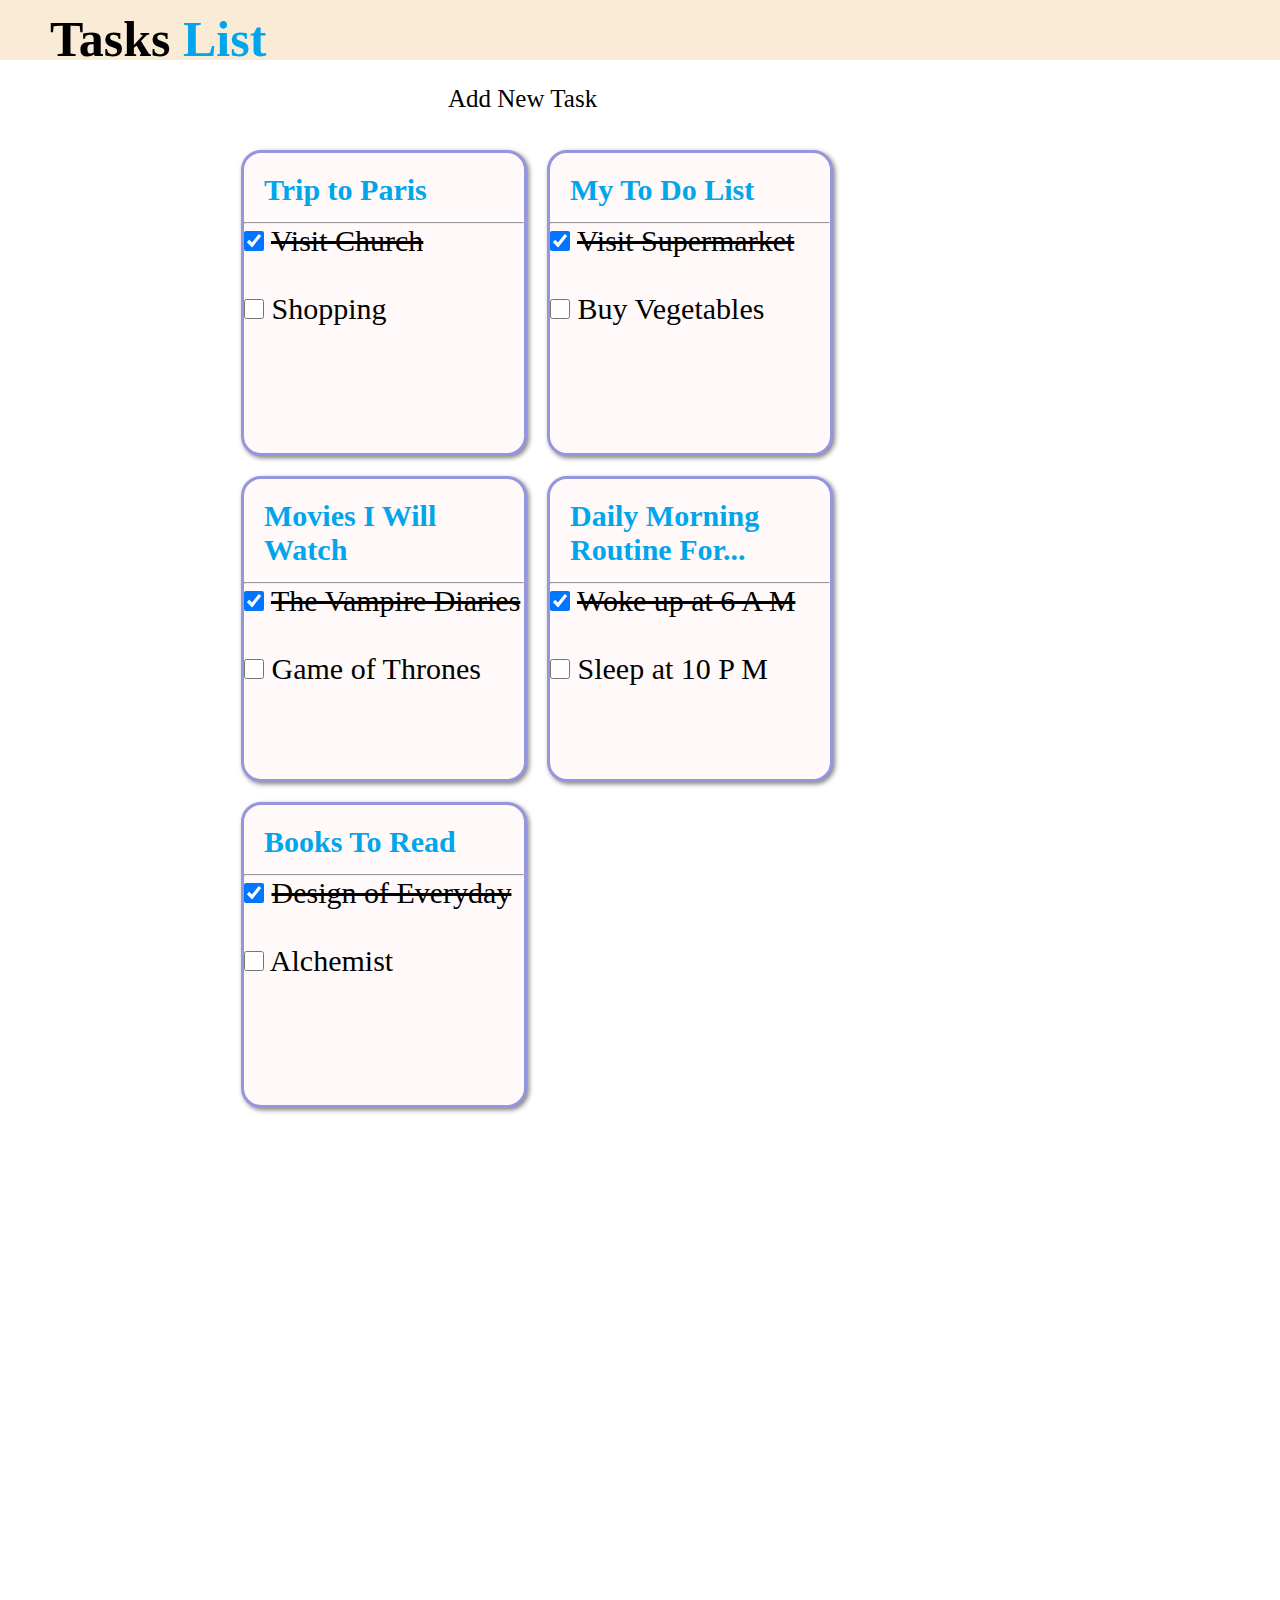
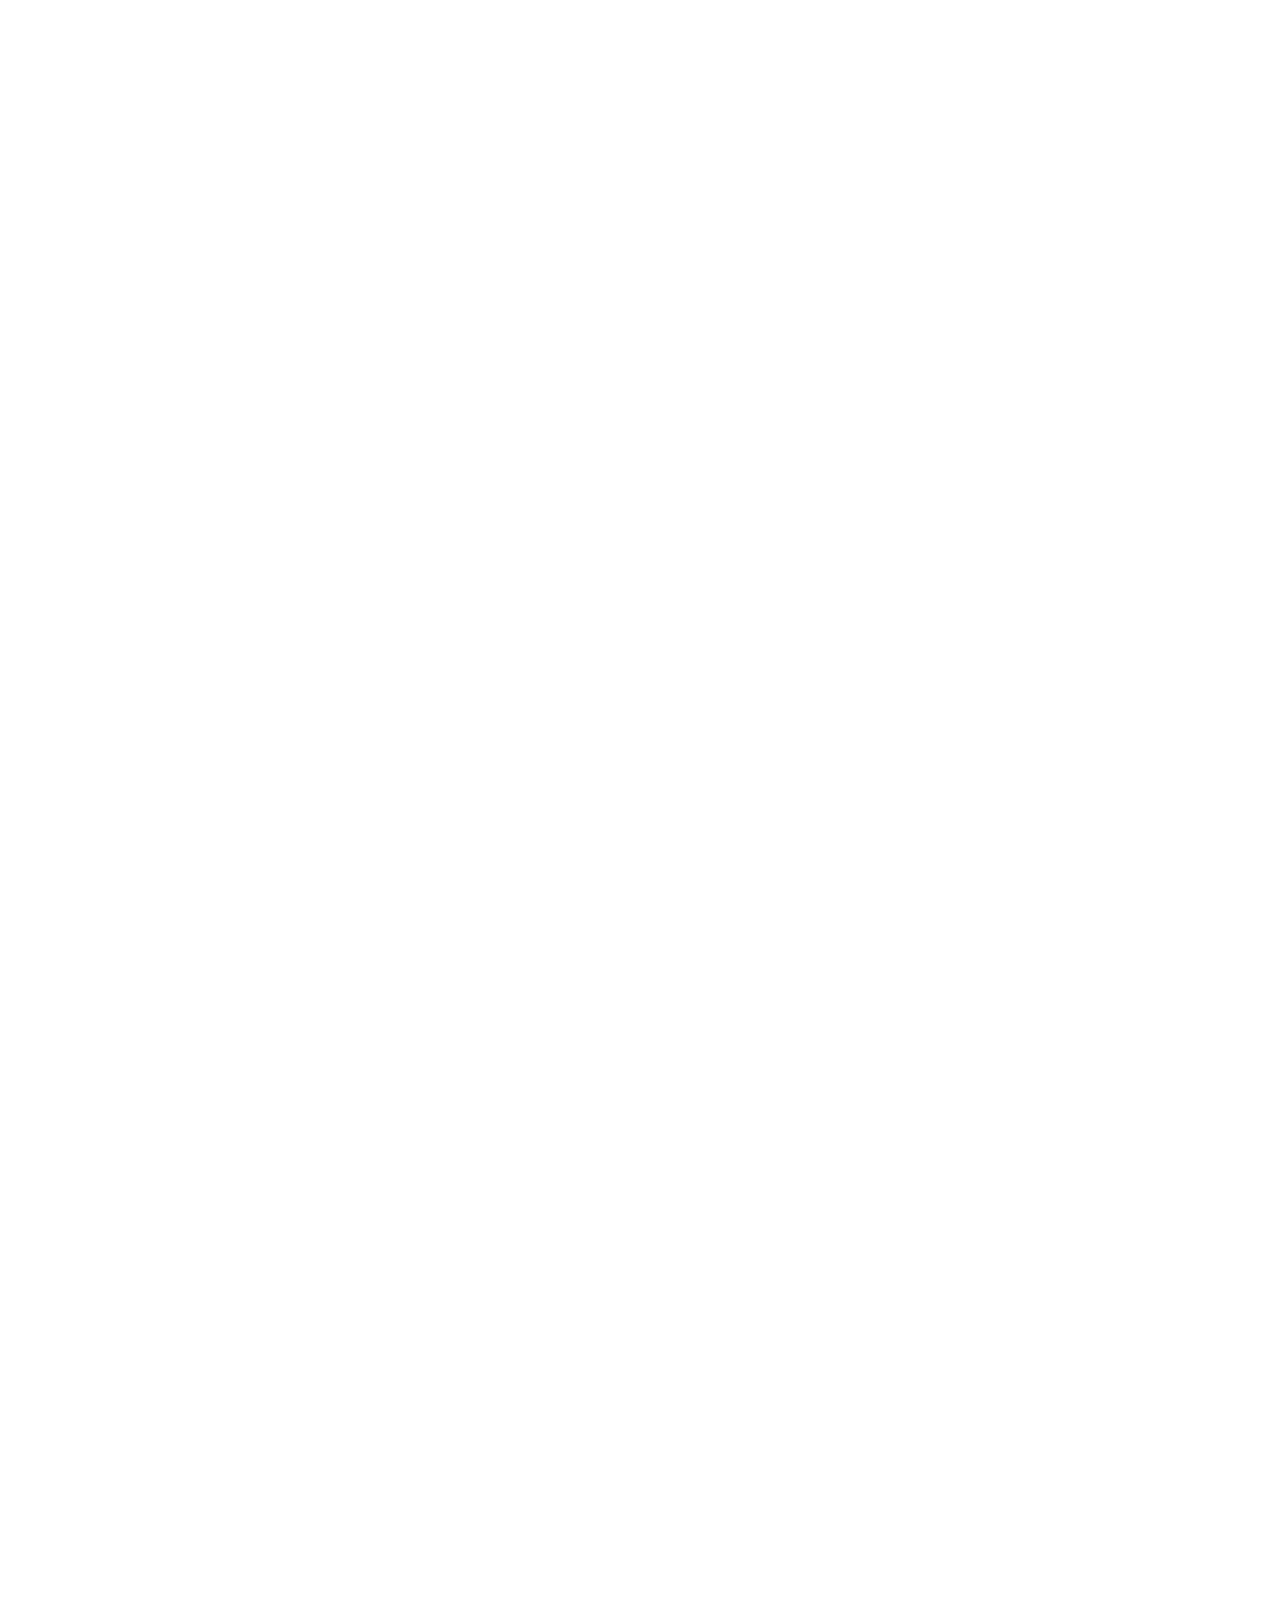
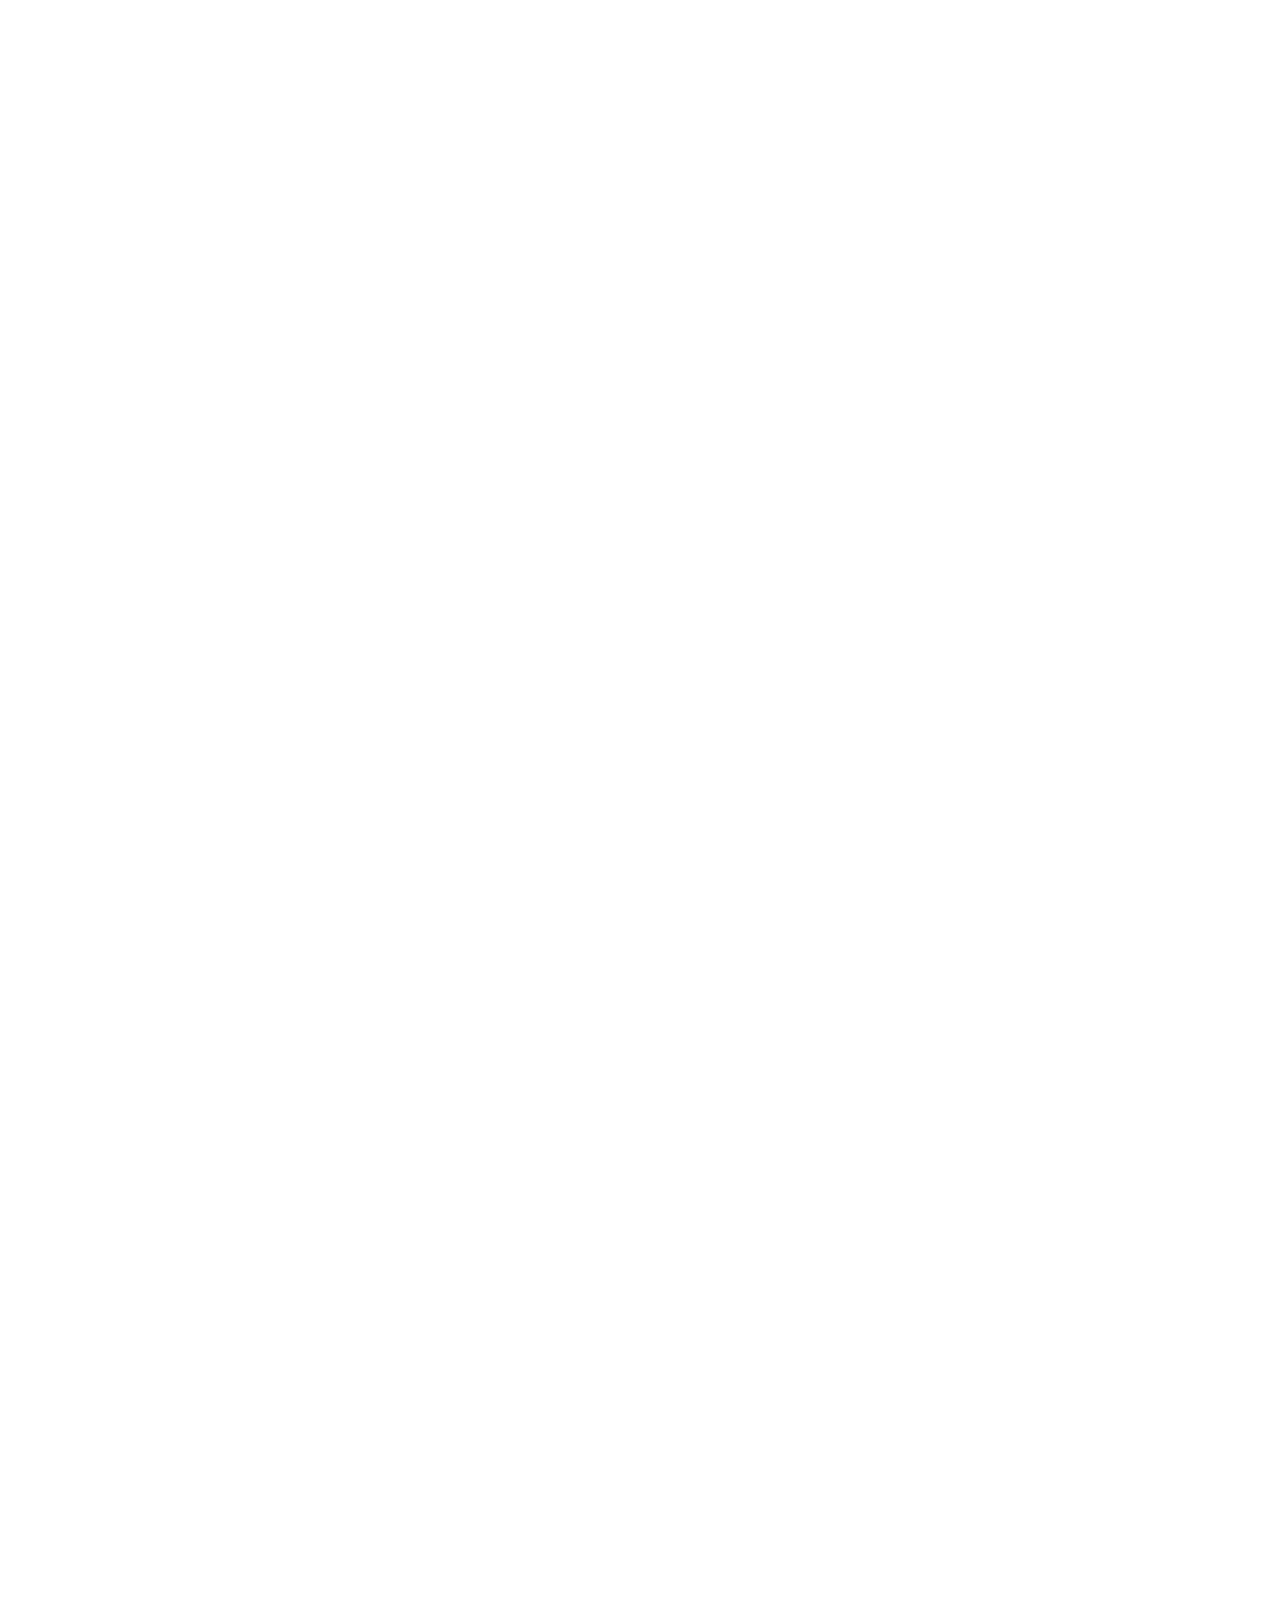
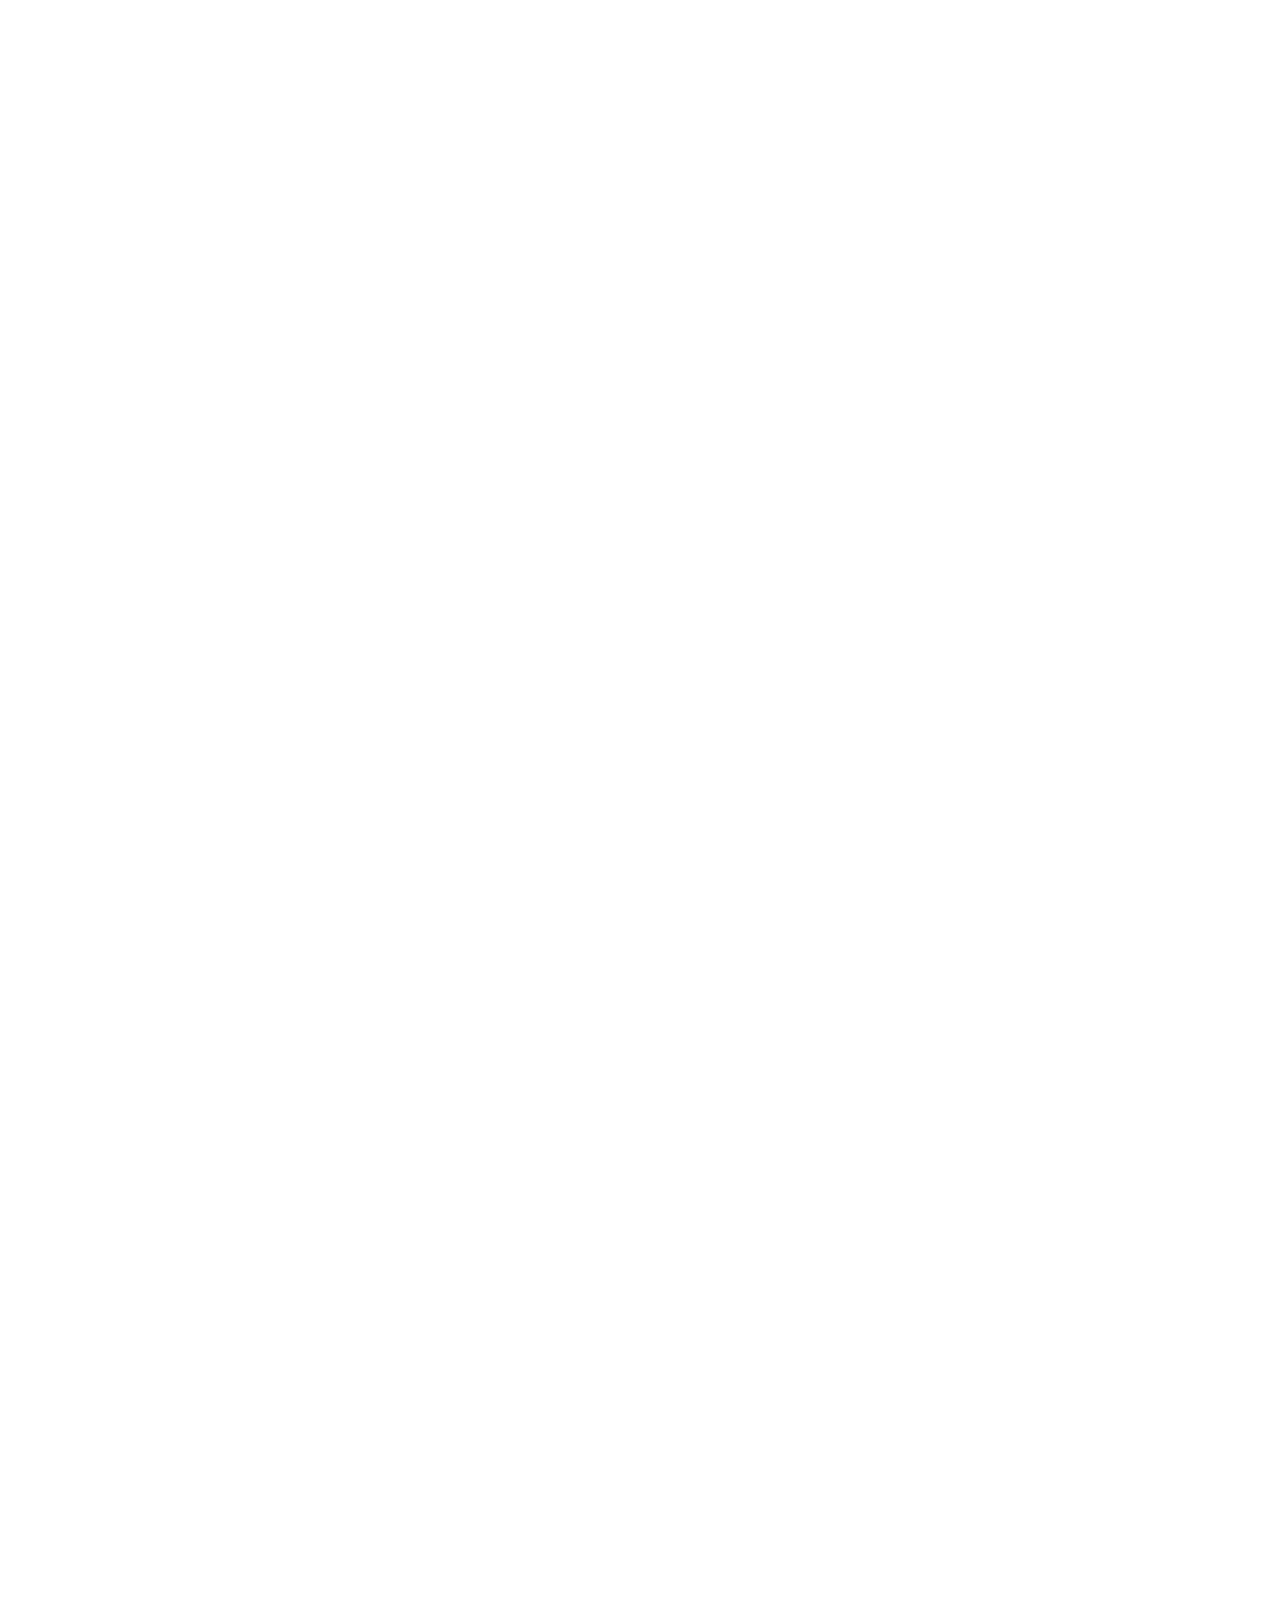
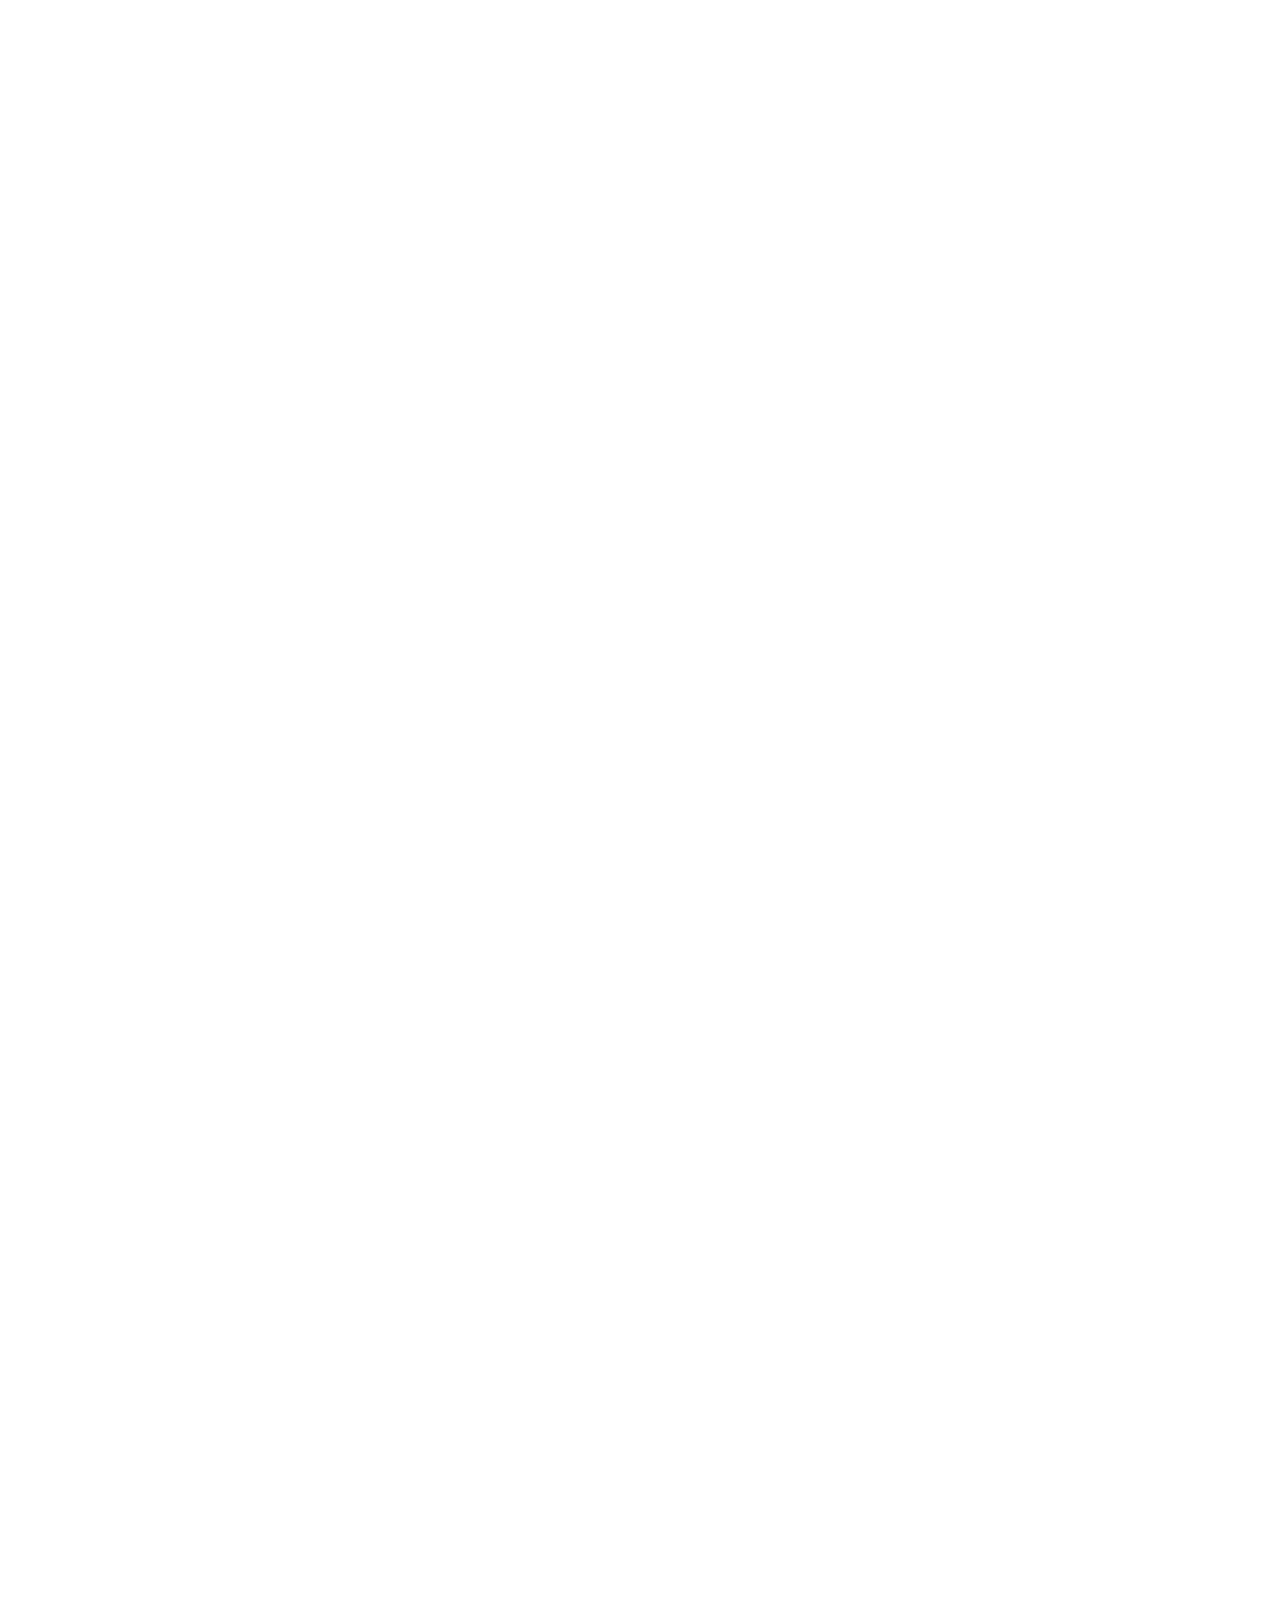
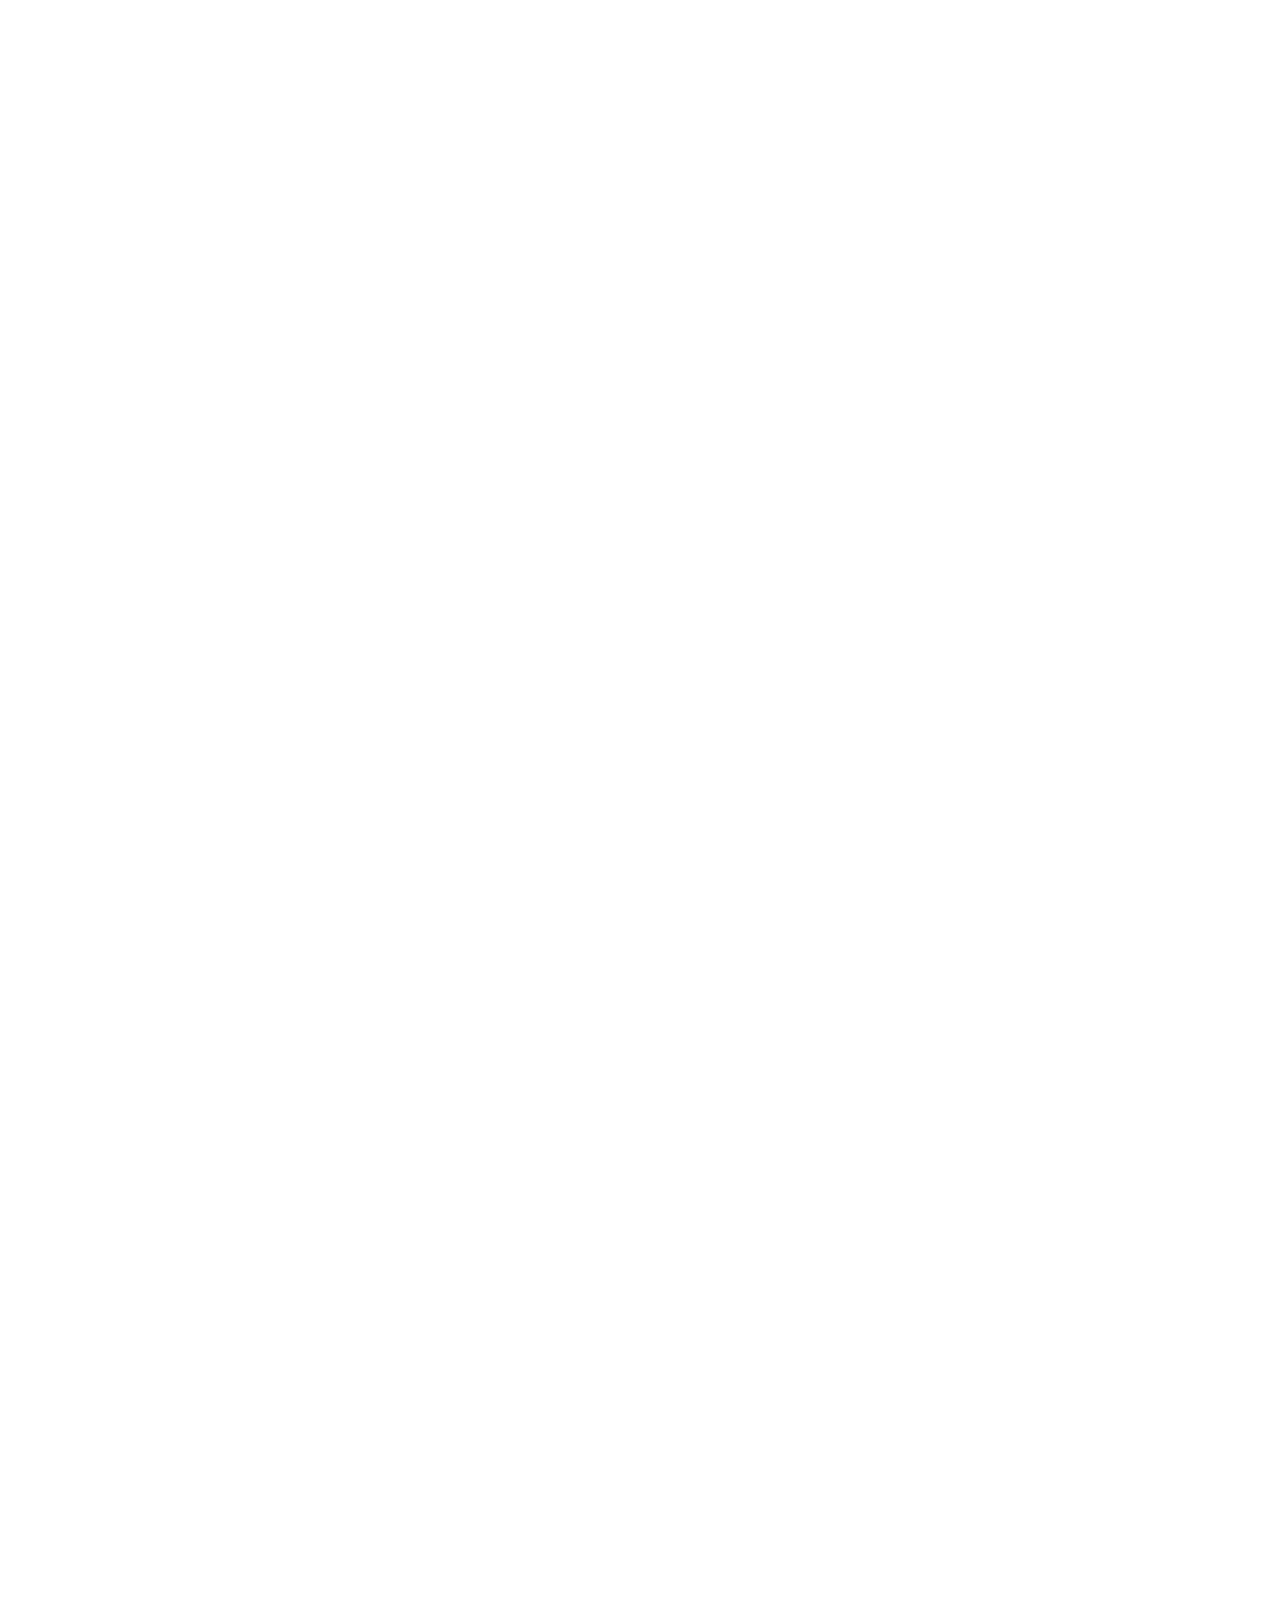
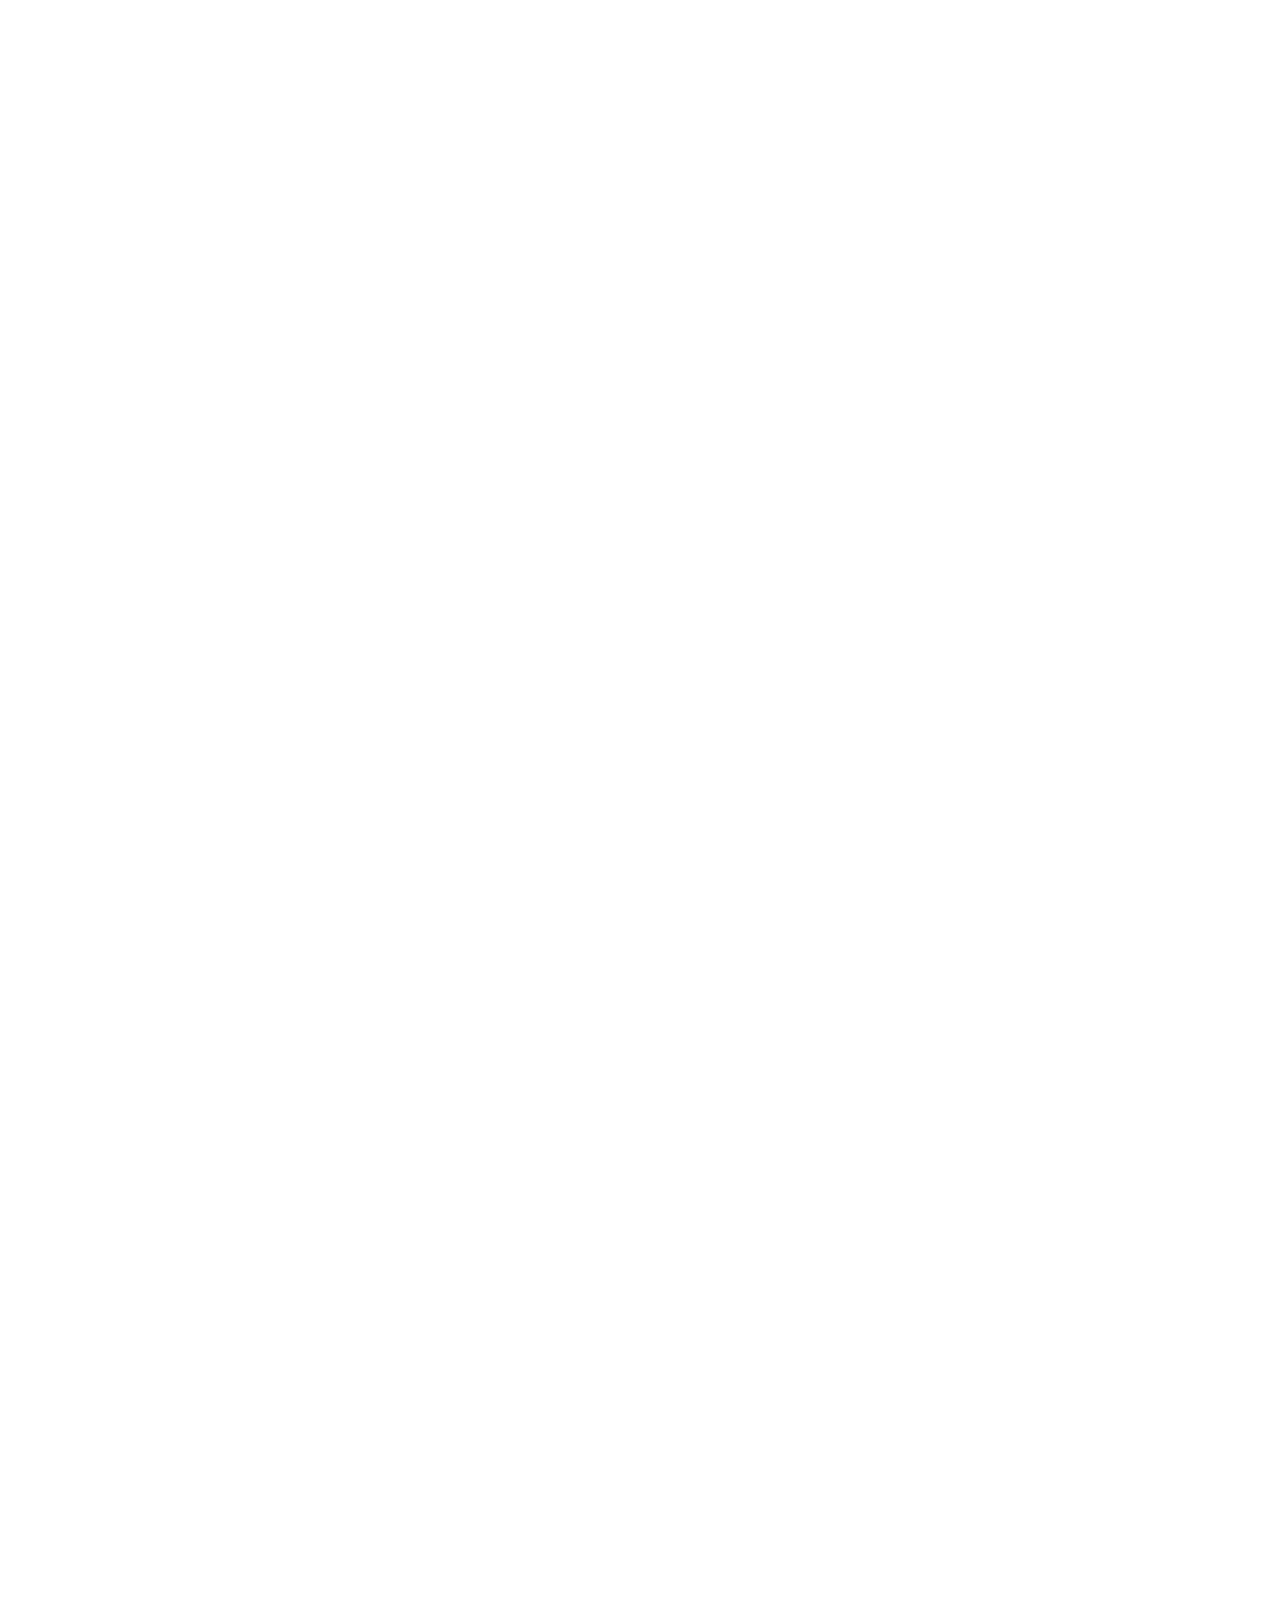
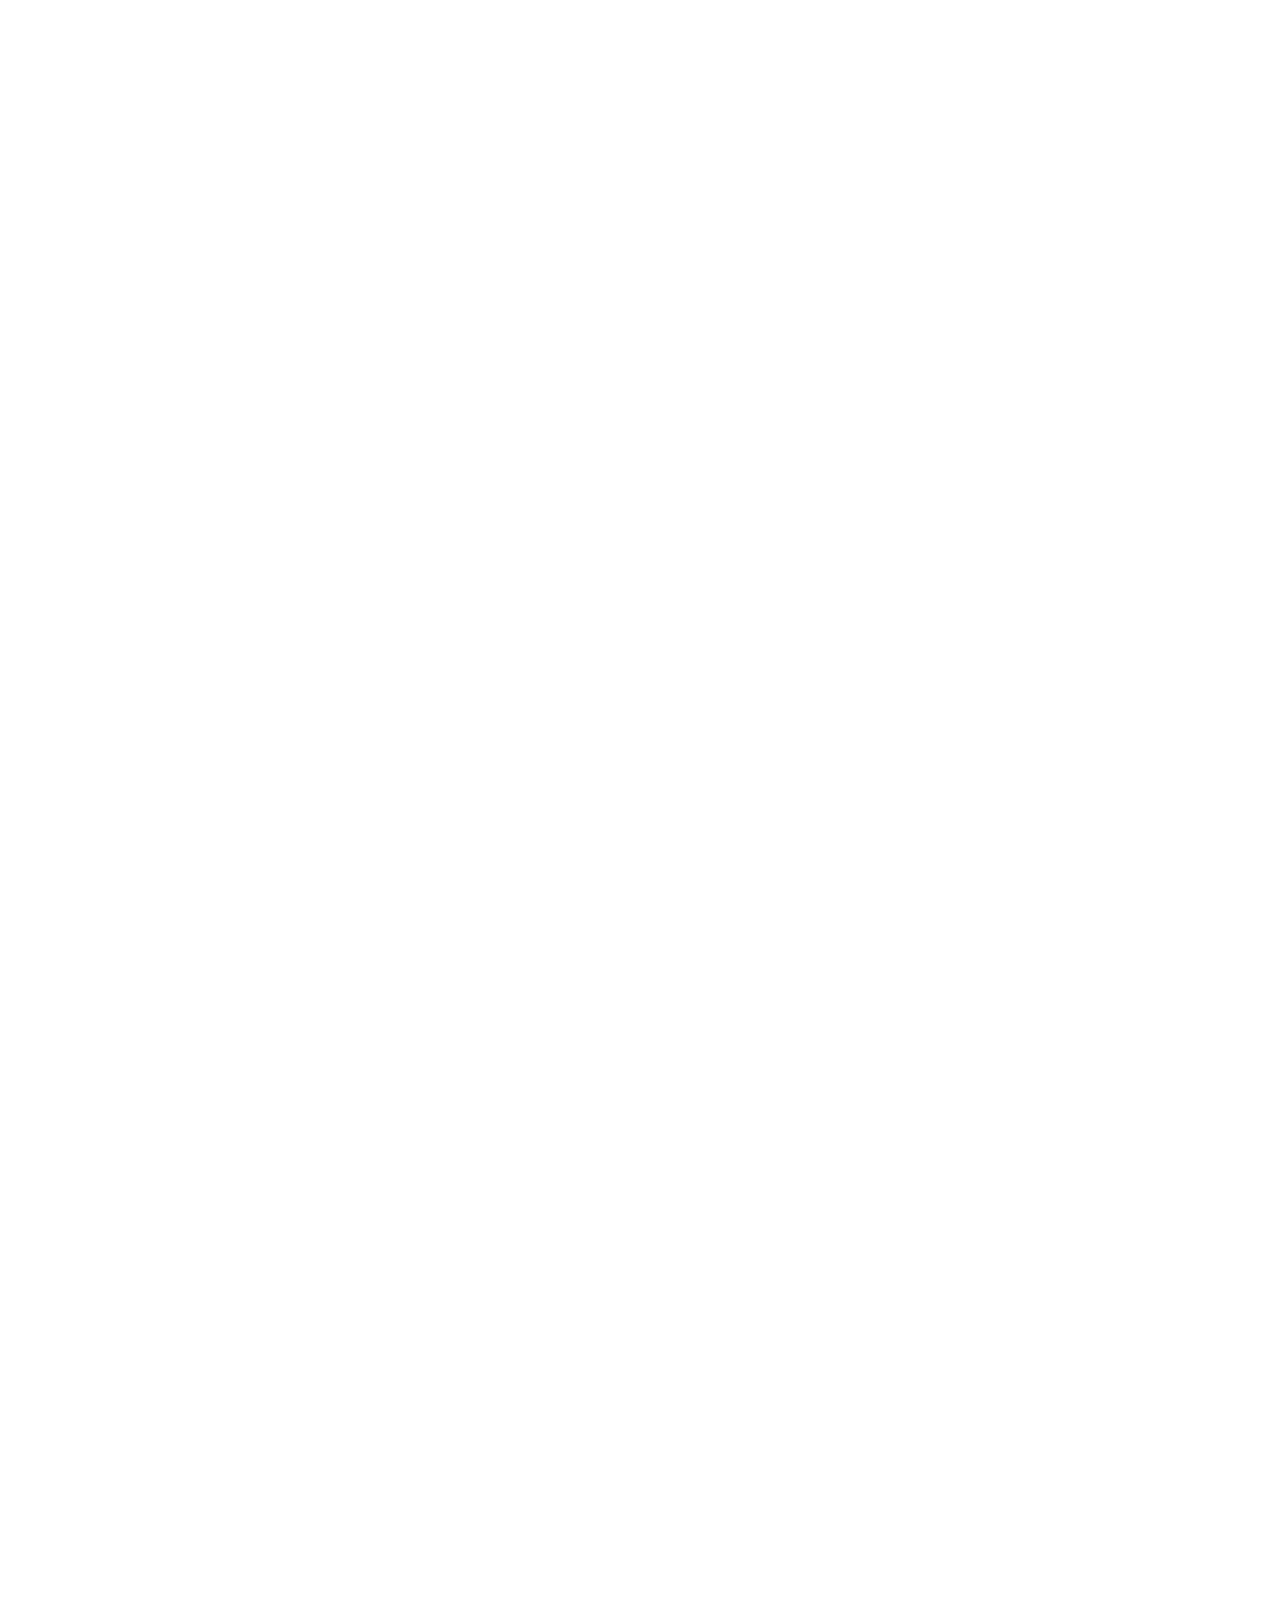
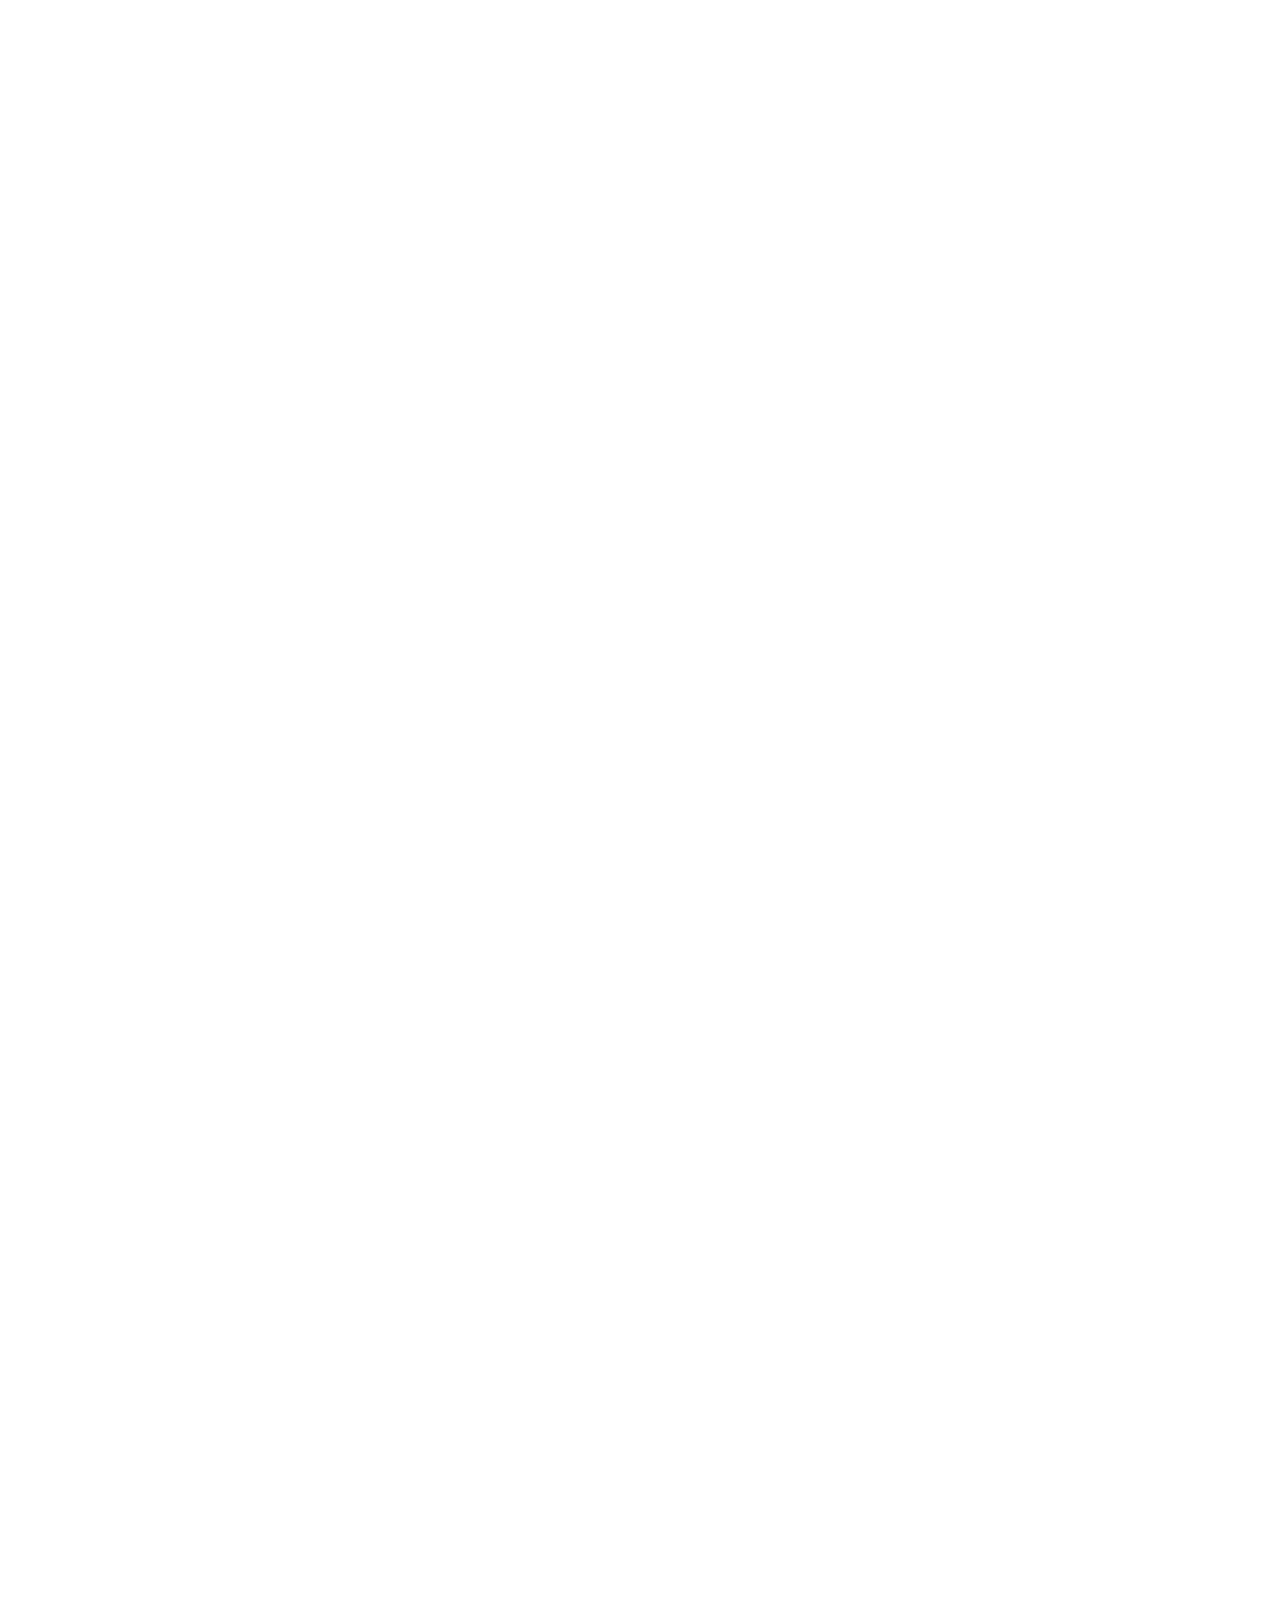
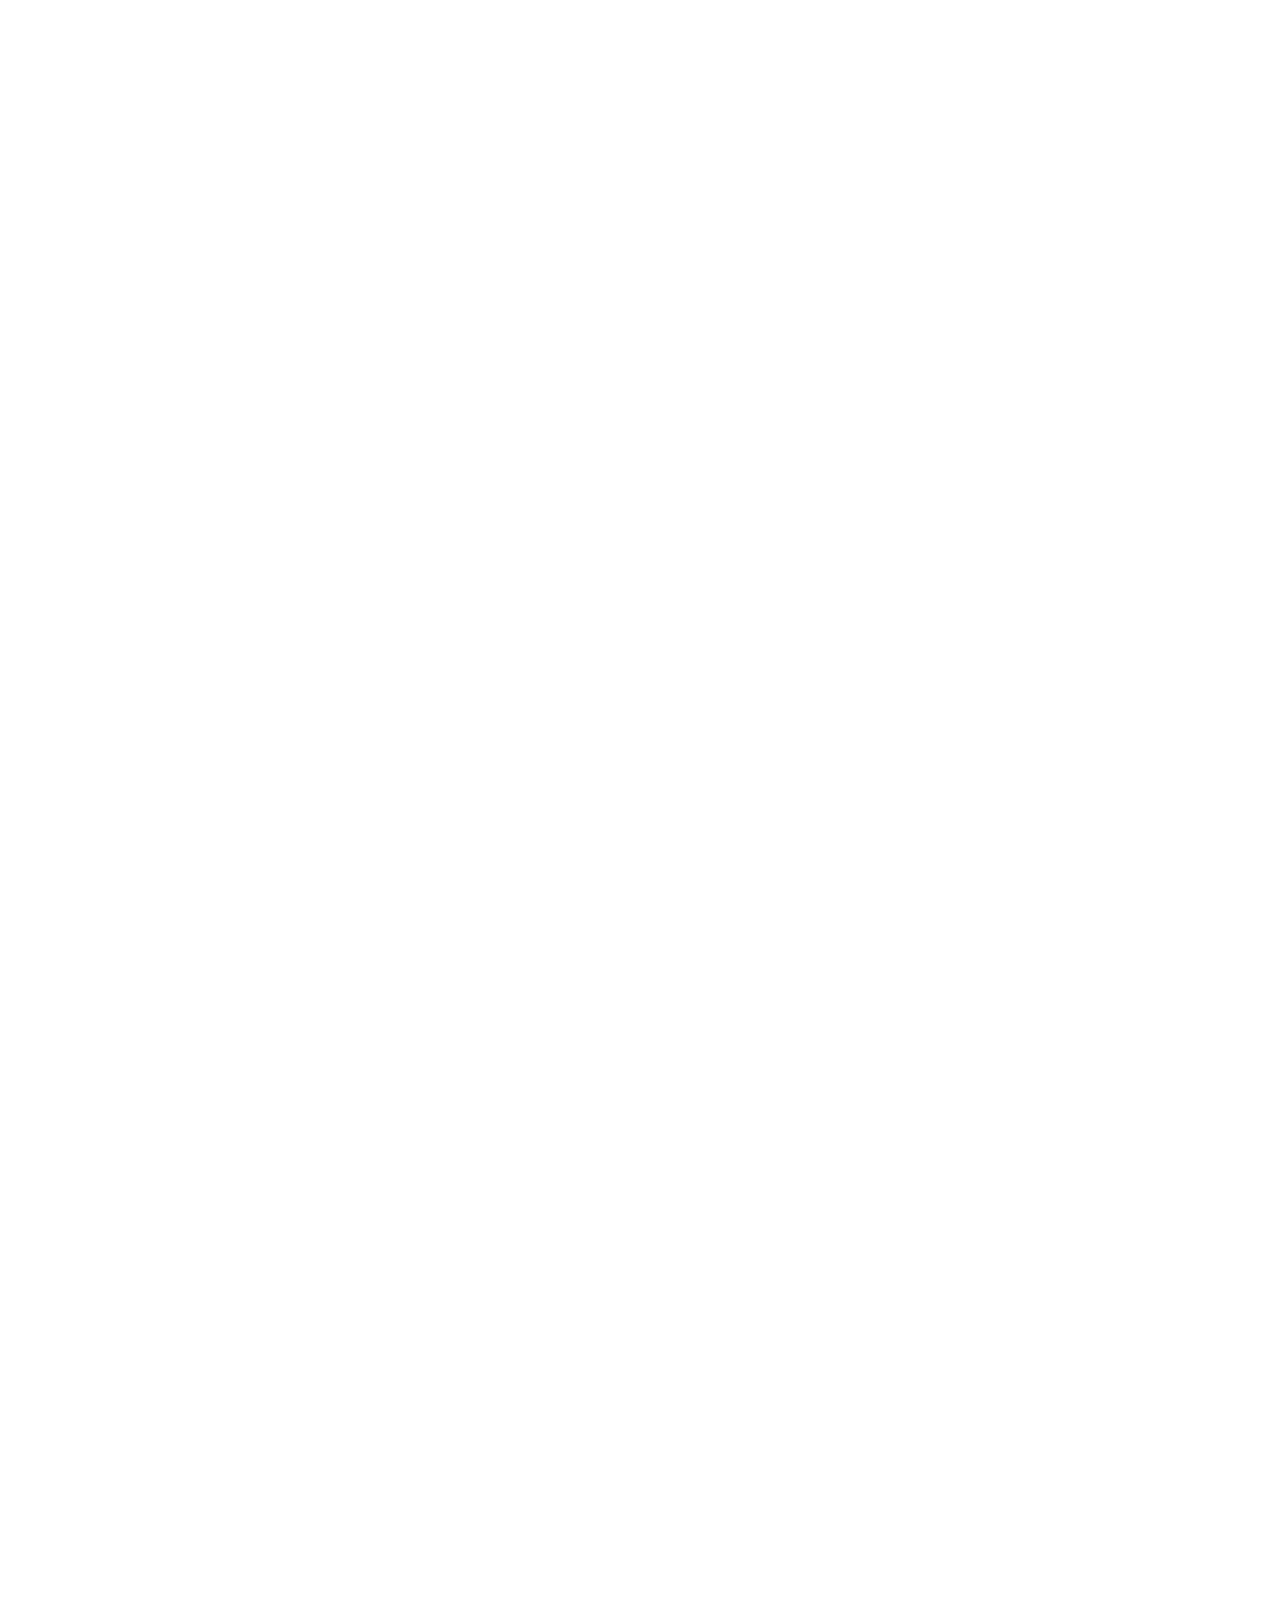
<file: index.html>
<!DOCTYPE html>
<html lang="en">
<head>
    <meta charset="UTF-8">
    <meta name="viewport" content="width=device-width, initial-scale=1.0">
    <title>TO DO MOBILE</title>
    <link rel="stylesheet" href="style.css">
    <link rel="stylesheet" href="https://cdnjs.cloudflare.com/ajax/libs/font-awesome/6.4.0/css/all.min.css" integrity="sha512-iecdLmaskl7CVkqkXNQ/ZH/XLlvWZOJyj7Yy7tcenmpD1ypASozpmT/E0iPtmFIB46ZmdtAc9eNBvH0H/ZpiBw==" crossorigin="anonymous" referrerpolicy="no-referrer" />
</head>
<body>
    <div class="whole">
        <div class="navbar">
            <div class="head">
                <a href="./second.html"><h1><span style="color: black;">Tasks</span> <span style="color: #00A5EC;">List</span></h1></a>
                
            </div><br><br>
            <div class="task">
                <div>
                    <a href="./second.html"><i class="fa-solid fa-circle-plus"></i></a> 
                    <a href="./second.html"><a href="./index1.html"><span class="ant">Add New Task</span></a></a>
                </div>
                
           </div>
        </div>
        <div class="main">
           <div class="container">
            <div class="one box">
                <a href="./second.html"><h3 class="ttp">Trip to Paris</h3></a><hr>
                    <form>
                        <input type="checkbox" id="check1" name="value" checked>
                        <label for="check1"><span class="label">Visit Church</span></label><br><br>
                        <input type="checkbox" id="check2" name="value">
                        <label for="check2">Shopping</label><br><br>
                    </form>
            </div>
            <div class="two box">
               <a href="./second.html"><h3>My To Do List</h3></a><hr>
                    <form>
                        <input type="checkbox" id="check1" name="value" checked>
                        <label for="check1"><span class="label">Visit Supermarket</span></label><br><br>
                        <input type="checkbox" id="check2" name="value">
                        <label for="check2">Buy Vegetables</label><br><br>
                    
                    </form>
            </div>
            <div class="three box">
                <h3>Movies I Will Watch</h3><hr>
                    <form>
                        <input type="checkbox" id="check1" name="value" checked>
                        <label for="check1"><span class="label">The Vampire Diaries</span></label><br><br>
                        <input type="checkbox" id="check2" name="value">
                        <label for="check2">Game of Thrones</label><br><br>
                    
                    </form>
            </div>
            <div class="four box">
                <h3>Daily Morning Routine For...</h3><hr>
                    <form>
                        <input type="checkbox" id="check1" name="value" checked>
                        <label for="check1"><span class="label">Woke up at 6 A M</span></label><br><br>
                        <input type="checkbox" id="check2" name="value">
                        <label for="check2">Sleep at 10 P M</label><br><br>
                    
                    </form>
            </div>
            <div class="five box">
                <h3>Books To Read</h3><hr>
                    <form>
                        <input type="checkbox" id="check1" name="value" checked>
                        <label for="check1"><span class="label">Design of Everyday</span></label><br><br>
                        <input type="checkbox" id="check2" name="value">
                        <label for="check2">Alchemist</label><br><br>
                        
                    </form>
            </div>
           </div>
    </div>
   
    
</body>
</html>
</file>
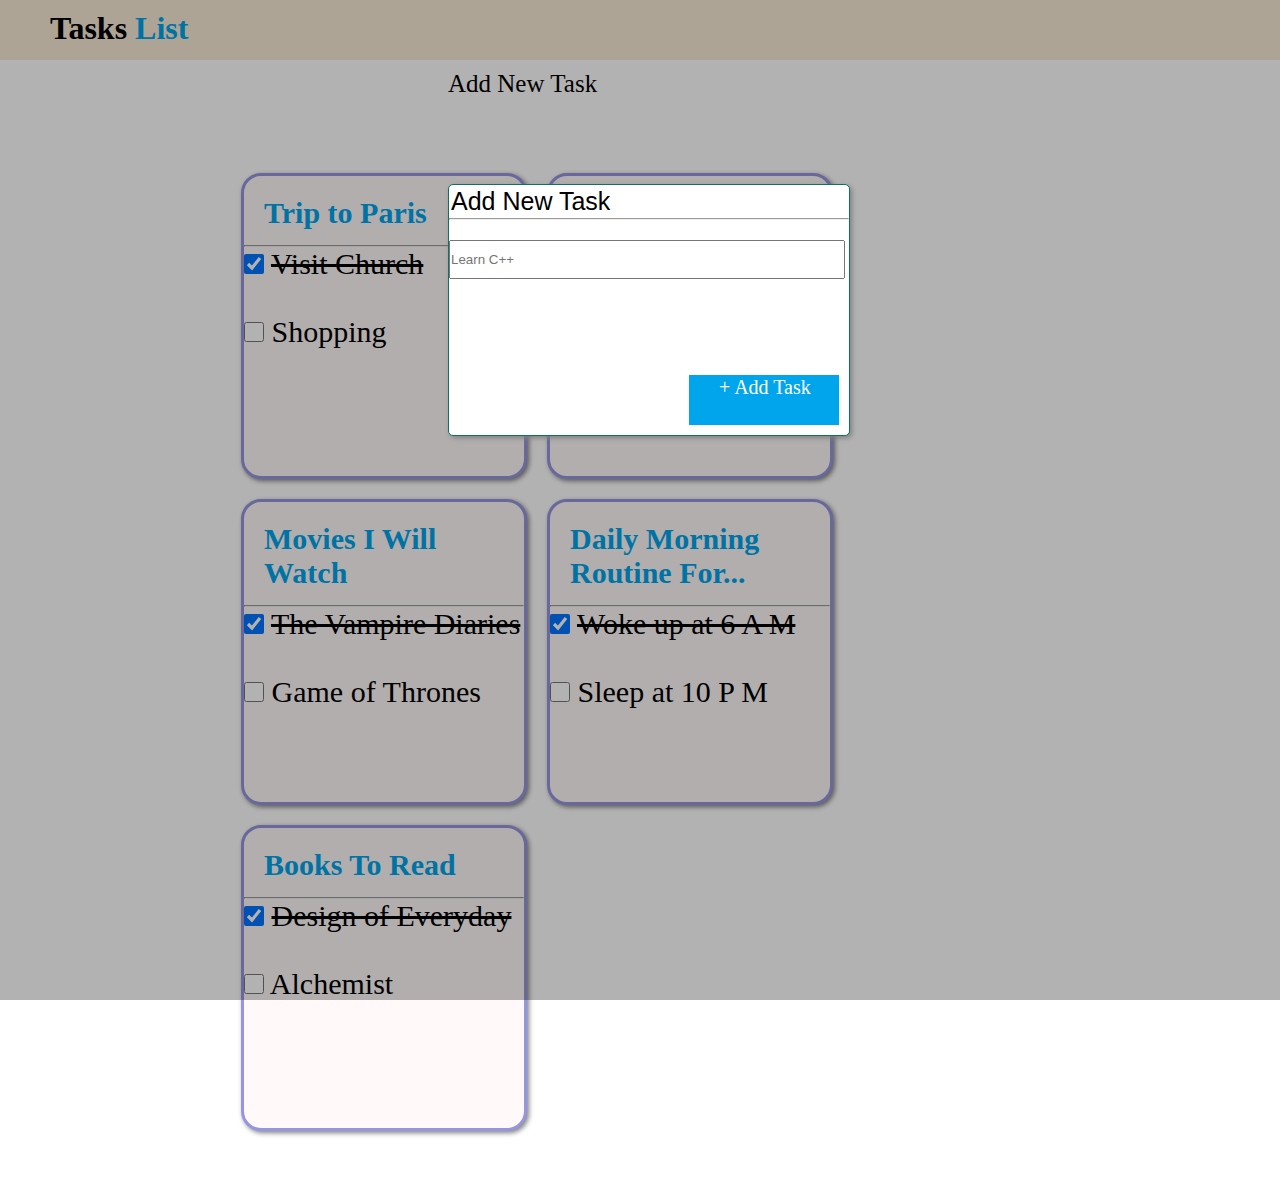
<file: second.html>
<!DOCTYPE html>
<html lang="en">
<head>
    <meta charset="UTF-8">
    <meta http-equiv="X-UA-Compatible" content="IE=edge">
    <meta name="viewport" content="width=device-width, initial-scale=1.0">
    <title>TO DO MOBILE</title>
    <link rel="stylesheet" href="https://cdnjs.cloudflare.com/ajax/libs/font-awesome/6.4.0/css/all.min.css" integrity="sha512-iecdLmaskl7CVkqkXNQ/ZH/XLlvWZOJyj7Yy7tcenmpD1ypASozpmT/E0iPtmFIB46ZmdtAc9eNBvH0H/ZpiBw==" crossorigin="anonymous" referrerpolicy="no-referrer" />
    <link rel="stylesheet" href="style.css">

</head>
    <body>
       
        <div class="navbar">
            <div class="head">
                <h1><span style="color: black;">Tasks</span> <span style="color: #00A5EC;">List</span></h1>
            </div><br><br>
            
            <div class="task">
               
                <div>
                    <a href="./third.html"><i class="fa-solid fa-circle-plus"></i></a> 
                </div>
                <div>
                    <a href="./third.html"><span class="ant">Add New Task</span> </a>
                </div>
               
               
           </div>
           <div class="main">
            <div class="container">
                <div class="one box">
                    <h3>Trip to Paris</h3><hr>
                    <form>
                        <input type="checkbox" id="check1" name="value" checked>
                        <label for="check1"><span class="label">Visit Church</span></label><br><br>
                        <input type="checkbox" id="check2" name="value">
                        <label for="check2">Shopping</label><br><br>
                    </form>
                </div>
                <div class="two box">
                    <h3>My To Do List</h3><hr>
                    <form>
                        <input type="checkbox" id="check1" name="value" checked>
                        <label for="check1"><span class="label">Visit Supermarket</span></label><br><br>
                        <input type="checkbox" id="check2" name="value">
                        <label for="check2">Buy Vegetables</label><br><br>
                    
                    </form>
                </div>
                <div class="three box">
                    <h3>Movies I Will Watch</h3><hr>
                    <form>
                        <input type="checkbox" id="check1" name="value" checked>
                        <label for="check1"><span class="label">The Vampire Diaries</span></label><br><br>
                        <input type="checkbox" id="check2" name="value">
                        <label for="check2">Game of Thrones</label><br><br>
                    
                    </form>
                </div>
                <div class="four box">
                    <h3>Daily Morning Routine For...</h3><hr>
                    <form>
                        <input type="checkbox" id="check1" name="value" checked>
                        <label for="check1"><span class="label">Woke up at 6 A M</span></label><br><br>
                        <input type="checkbox" id="check2" name="value">
                        <label for="check2">Sleep at 10 P M</label><br><br>
                    
                    </form>
                </div>
                <div class="five box">
                    <h3>Books To Read</h3><hr>
                    <form>
                        <input type="checkbox" id="check1" name="value " checked>
                        <label for="check1"><span class="label">Design of Everyday</span></label><br><br>
                        <input type="checkbox" id="check2" name="value">
                        <label for="check2">Alchemist</label><br><br>
                        
                    </form>
                </div>
            </div>
        </div>    
           </div>
           
        
        
    
   
        <div class="item_opa"></div>    
        <div class="item_card">
            <div class="item_head">
                <p>Add New Task</p>
                <p><a href="./index.html"><i class="fa-solid fa-xmark mark"></i></a> </p>
            </div> <hr>
            <div class="item_input">
                <input type="text" id="input_Data" placeholder="Learn C++">
            </div>
            <div class="item_button">
               <a href="./third.html"><p>+ Add Task</p></a> 
            </div>

        </div>        
   
        </div>
    </body>
</html>
</file>
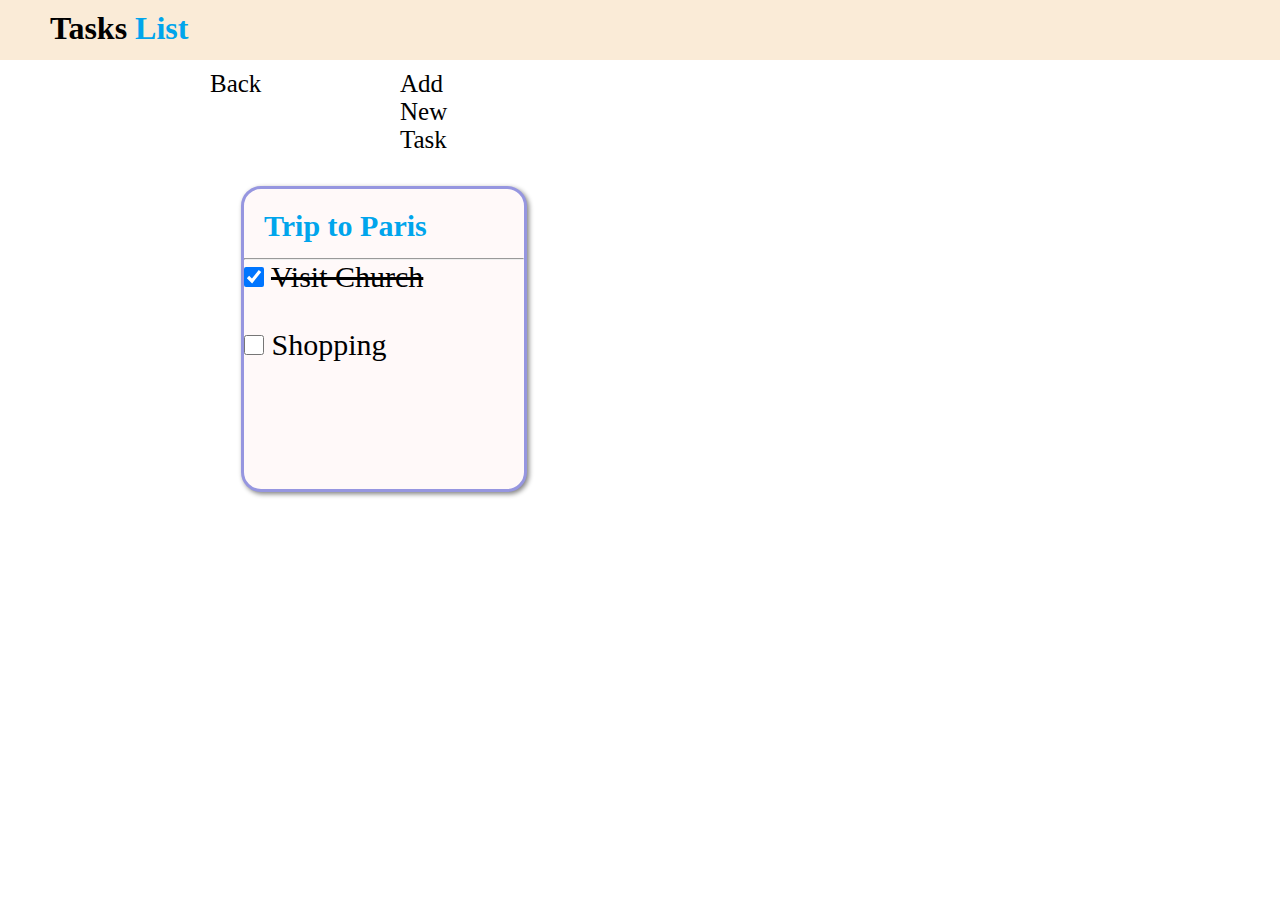
<file: third.html>
<!DOCTYPE html>
<html lang="en">
<head>
    <meta charset="UTF-8">
    <meta name="viewport" content="width=device-width, initial-scale=1.0">
    <title>TO DO APP MOBILE</title>
    <link rel="stylesheet" href="style.css">
    <link rel="stylesheet" href="https://cdnjs.cloudflare.com/ajax/libs/font-awesome/6.4.0/css/all.min.css" integrity="sha512-iecdLmaskl7CVkqkXNQ/ZH/XLlvWZOJyj7Yy7tcenmpD1ypASozpmT/E0iPtmFIB46ZmdtAc9eNBvH0H/ZpiBw==" crossorigin="anonymous" referrerpolicy="no-referrer" />
</head>
</head>
<body>
    <div class="navbar">
        <div class="head">
           <h1><span style="color: black;">Tasks</span> <span style="color: #00A5EC;">List</span></h1>
            
        </div><br><br>
        <div class="task">
            <div class="task1">
                <div class="circle">
                    <a href="./index.html"><i class="fa-solid fa-circle-arrow-left"></i></a>
                    <a href="./index.html"><span class="back">Back</span></a>
                    
                    
                </div>
            </div>
            <div class="task2">
                <i class="fa-solid fa-circle-plus"></i>
                <a href="./second.html"><a href="./index1.html"><span class="ant">Add New Task</span></a></a>
                </div>
            </div>
            
       </div>
       <br><br>
    </div>
    <div class="main">
       <div class="container">
        <div class="one box">
            <h3 class="ttp">Trip to Paris</h3><hr>
                <form>
                    <input type="checkbox" id="check1" name="value" checked>
                    <label for="check1"><span class="label">Visit Church</span></label><br><br>
                    <input type="checkbox" id="check2" name="value">
                    <label for="check2">Shopping</label><br><br>
                </form>
        </div>
</body>
</html>
</file>
<file: style.css>
*{
    margin: 0;
    padding: 0;
}
.whole{
    width: 100%;
    height: 3000vw;
}
.navbar{
    background-color: antiquewhite;
    height: 60px;
    
}
.main{
    display: flex;
    justify-content: center;
    padding: 70px;
    padding-left: -40px;
}

.task{
    padding-left: 35% ;
    
    font-size: 22px;
    display: flex;
    justify-content: space-between;
    position: absolute;
    /*left: -50px;*/
    top: 70px;
    
}
.circle{
    display: flex;
}
.task1{
    font-size: 22px;
    
    position: absolute;
    left: 200px;
  
    
    
}
.task2{
    display: flex;
    justify-content: space-evenly;
    position: absolute;
    left: 400px;
    
}

.back{
    padding: 10px;
}
.head{
    height: auto;
    width: 100%;
    padding-top: 10px;
    
    padding-left: 50px;
    
}
i{
    color: #00a5ec;
    font-size: 40px;
    margin-top: 10px;
    
}

a{
    /*padding-left: 10px;*/
    font-size: 25px;
    color: black;
    text-decoration: none;
}
.container{
    
    width: 70%;
    padding-top: 20px;
    display: flex;
    flex-wrap: wrap;
    justify-content: flex-start;
    gap: 20px;

}

.box h3{
    font-size: 30px;
    color: #00a5ec;
    padding: 20px 0 15px 20px;
}
.box{
    width: 280px;
    height: 300px;
    background-color: aquamarine;
    border-radius: 20px;
    border: 3px solid rgb(150, 150, 224);
    box-shadow: 2px 2px 5px gray;
    background-color: rgb(255,249,249);
    font-size: 30px;
}

.ttp{
    font-size: 30px;
    color: #00a5ec;
    padding: 20px 0 15px 20px;
}
input{
    width: 20px;
    height: 20px;
}

h3{
    color: #00A5EC;
}
.label{
    text-decoration: line-through;
}
.item_card{
    width: 400px;
    height: 250px;
    border: 1px solid rgb(15,112,99);
    box-shadow: 2px 2px 5px gray;
    border-radius: 5px;
    position: absolute;
    top: 184px;
    left: 448px;
    background-color:white;


}   
.mark{
    color: black;
}
.item_head{
    width: 100%;
    display: flex;
    justify-content: space-between;
    font-size: 25px;
    color: black;
    font-family: 'Trebuchet MS', 'Lucida Sans Unicode', 'Lucida Grande', 'Lucida Sans', Arial, sans-serif;
    
    padding: 2px 0 2px 2px;

}
.item_head i{
    padding: left 20px; ;
}
.item_button{
    width: 150px;
    height: 50px;
    background-color: #00A5EC;
    position: absolute;
    bottom: 10px;
    right: 10px;
}
.item_button p{
    color: white;
    font-size: 20px;
    padding: 1px 20px;
    padding-left: 30px;
    border-radius: 5px;
}
.item_input input{
    width: 98%;
    height: 35px;
    margin-top: 20px;
}
.item_opa{
    width: 100%;
    height: 1000px;
    position: absolute;
    top: 0;
    left: 0;
    background-color: black;
    opacity: 30%;
}
@media screen and (max-width:570px) {
    .container{
        flex-direction: column;
        position: absolute;
        left: 28px;
        
        justify-content: center;
        
        align-items: center;
    }
    .box{
        width: 200px;
    }
    
    
}
@media screen and (max-width:570px){
    .item_card{
        width: 350px;
        height: 250px;
        top: 300px;
        left: 25px;
    }
    .item_opa{
        height: 1500px;
    }
}
@media screen and (max-width:570px){
   
    .task1{
        position: absolute;
        left: 50px;
  
    }
    .task2{
        position: absolute;
        left: 150px;
    }
    .task{
        position: absolute;
        left: 28px;
    }
    .box{
        width: 200px;
    }
    
}
</file>
